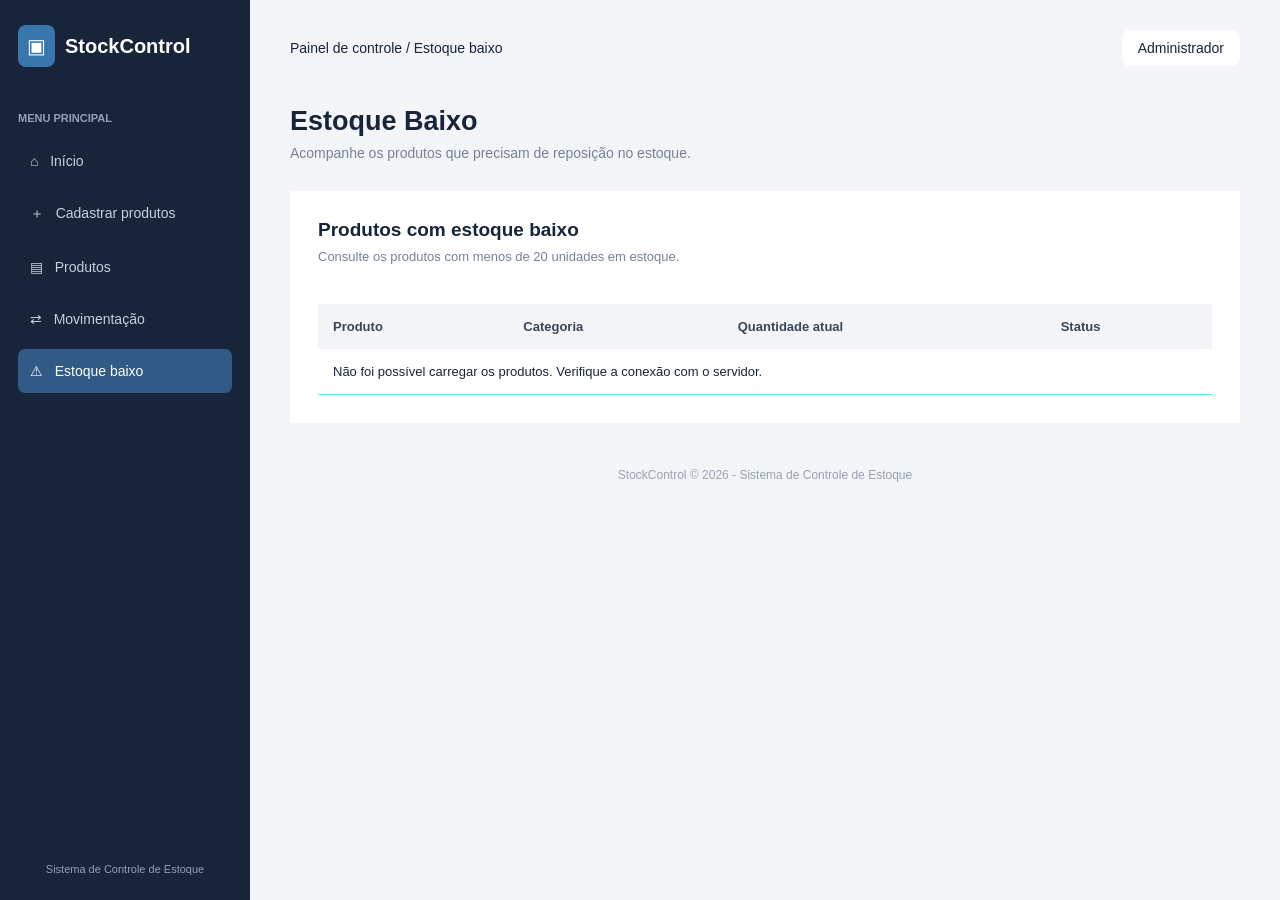
<file: estoque-baixo.html>
<!DOCTYPE html>
<html lang="pt-br">
<head>
    <meta charset="UTF-8">
    <meta name="viewport" content="width=device-width, initial-scale=1.0">
    <title>Estoque Baixo - StockControl</title>
    <link rel="stylesheet" href="style.css">
</head>
<body>

    <div class="container">

        <!-- MENU LATERAL -->
         <aside class="sidebar">

            <div class="logo">
                <span class="logo-icon">▣</span>
                <h2>StockControl</h2>
            </div>

            <nav>
                <p class="menu-title">MENU PRINCIPAL</p>

                <a href="index.html">⌂ &nbsp; Início</a>
                <a href="cadastro.html">＋ &nbsp; Cadastrar produtos</a>
                <a href="produtos.html">▤ &nbsp; Produtos</a>
                <a href="movimentacao.html">⇄ &nbsp; Movimentação</a>
                <a href="estoque-baixo.html" class="active">⚠ &nbsp; Estoque baixo</a>

            </nav>

            <div class="sidebar-footer">
                Sistema de Controle de Estoque
            </div>
         </aside>

         <!-- CONTEUDO PRINCIPAL -->
          <main class="main-content">

            <header class="topbar">
                <span>Painel de controle / Estoque baixo</span>
                <span class="user">Administrador</span>
            </header>

            <section class="welcome">
                <h1>Estoque Baixo</h1>

                <p>
                    Acompanhe os produtos que precisam de reposição no estoque.
                </p>
            </section>

            <!-- LISTAGEM DE ESTOQUE BAIXO -->
             <section class="products-container">
                <div class="products-header">
                    <div>
                        <h2> Produtos com estoque baixo</h2>
                        <p class="section-description">
                            Consulte os produtos com menos de 20 unidades em estoque.
                        </p>
                    </div>
                </div>

                <!-- TABELA -->
                 <div class="table-container">

                    <table>
                        <thead>
                            <tr>
                                <th>Produto</th>
                                <th>Categoria</th>
                                <th>Quantidade atual</th>
                                <th>Status</th>
                            </tr>
                        </thead>

                        <tbody id="lista-estoque-baixo">
                            <!-- Produtos com menos de 20 unidades -->
                        </tbody>

                    </table>

                    <div class="empty-message">
                        <span>⚠</span>
                        <h3>Nenhum produto com estoque baixo</h3>
                        <p>
                            Os produtos com menos de 20 unidades aparecerão aqui.
                        </p>
                    </div>
                 </div>
             </section>

             <footer>
                StockControl © 2026 - Sistema de Controle de Estoque
             </footer>
          </main>
    </div>

    <!-- INTEGRAÇÃO COM O BACKEND -->
    <script>
        const LIMITE_ESTOQUE_BAIXO = 20;

        async function carregarEstoqueBaixo() {
            const tabela = document.getElementById("lista-estoque-baixo");
            const mensagemVazia = document.querySelector(".empty-message");

            try {
                const resposta = await fetch("http://localhost:8080/api/produtos");

                if (!resposta.ok) {
                    throw new Error("Erro ao consultar os produtos.");
                }

                const produtos = await resposta.json();

                const produtosBaixos = produtos.filter(produto =>
                    Number.isInteger(produto.quantidade) &&
                    produto.quantidade >= 0 &&
                    produto.quantidade < LIMITE_ESTOQUE_BAIXO
                );

                tabela.innerHTML = "";

                if (produtosBaixos.length === 0) {
                    mensagemVazia.style.display = "";
                    return;
                }

                mensagemVazia.style.display = "none";

                produtosBaixos.forEach(produto => {
                    const linha = document.createElement("tr");

                    const nome = document.createElement("td");
                    nome.textContent = produto.nome ?? "";

                    const categoria = document.createElement("td");
                    categoria.textContent = produto.categoria ?? "";

                    const quantidade = document.createElement("td");
                    quantidade.textContent = produto.quantidade;

                    const status = document.createElement("td");
                    status.textContent = produto.quantidade === 0
                        ? "Sem estoque"
                        : "Estoque baixo";

                    linha.append(nome, categoria, quantidade, status);
                    tabela.appendChild(linha);
                });

            } catch (erro) {
                console.error("Erro ao carregar estoque baixo:", erro);
                tabela.innerHTML = "";
                mensagemVazia.style.display = "none";

                const linha = document.createElement("tr");
                const celula = document.createElement("td");
                celula.colSpan = 4;
                celula.textContent =
                    "Não foi possível carregar os produtos. Verifique a conexão com o servidor.";

                linha.appendChild(celula);
                tabela.appendChild(linha);
            }
        }

        carregarEstoqueBaixo();
    </script>

</body>
</html>
</file>
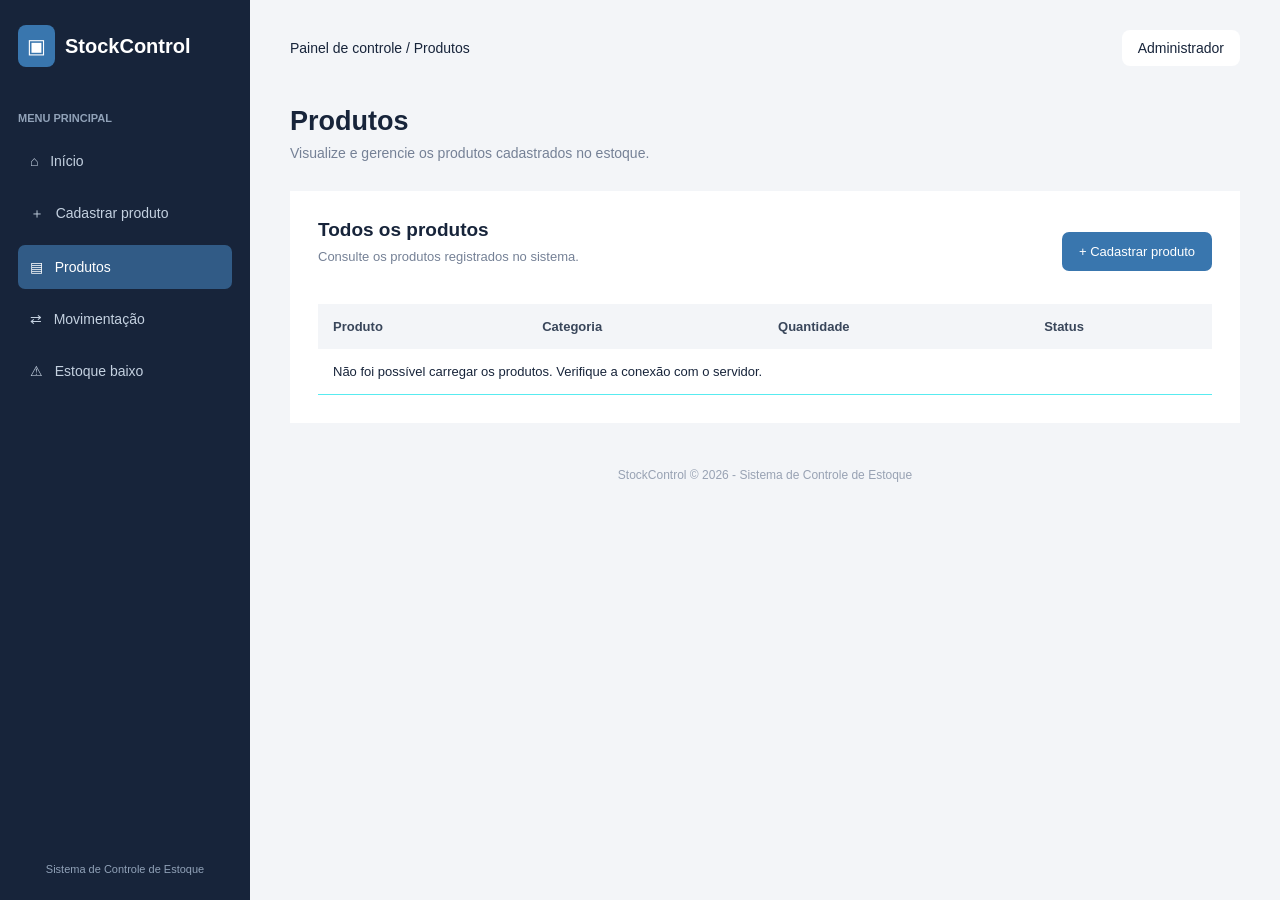
<file: produtos.html>
<!DOCTYPE html>
<html lang="pt-br">
<head>
    <meta charset="UTF-8">
    <meta name="viewport" content="width=device-width, initial-scale=1.0">
    <title>Produtos - StockControl</title>
    <link rel="stylesheet" href="style.css">
</head>
<body>

    <div class="container">

        <!-- MENU LATERAL -->
         <aside class="sidebar">

            <div class="logo">
                <span class="logo-icon">▣</span>
                <h2>StockControl</h2>
            </div>

            <nav>
                <p class="menu-title">MENU PRINCIPAL</p>

                <a href="index.html">⌂ &nbsp; Início</a>
                <a href="cadastro.html">＋ &nbsp; Cadastrar produto</a>
                <a href="produtos.html" class="active">▤ &nbsp; Produtos</a>
                <a href="movimentacao.html">⇄ &nbsp; Movimentação</a>
                <a href="estoque-baixo.html">⚠ &nbsp; Estoque baixo</a>
            </nav>

            <div class="sidebar-footer">
                Sistema de Controle de Estoque
            </div>
         </aside>

         <!-- CONTEÚDO PRINCIPAL -->
          <main class="main-content">

            <header class="topbar">
                <span>Painel de controle / Produtos</span>
                <span class="user">Administrador</span>
            </header>

            <section class="welcome">
                <h1>Produtos</h1>
                <p>Visualize e gerencie os produtos cadastrados no estoque.</p>
            </section>

            <!-- LISTAGEM DE PRODUTOS -->
            <section class="products-container">

                <div class="products-header">
                    <div>
                        <h2>Todos os produtos</h2>
                        <p class="section-description">
                            Consulte os produtos registrados no sistema.
                        </p>
                    </div>

                    <a href="cadastro.html" class="btn-new-product">
                        + Cadastrar produto
                    </a>
                </div>

                <!-- TABELA -->
                <div class="table-container">
                    <table>
                        <thead>
                            <tr>
                                <th>Produto</th>
                                <th>Categoria</th>
                                <th>Quantidade</th>
                                <th>Status</th>
                            </tr>
                        </thead>

                        <tbody id="lista-produtos">
                            <!-- Produtos inseridos automaticamente -->
                        </tbody>
                    </table>

                    <div class="empty-message">
                        <span>▤</span>
                        <h3>Nenhum produto cadastrado</h3>
                        <p>
                            Os produtos adicionados ao estoque aparecerão aqui.
                        </p>
                    </div>
                </div>

            </section>

            <footer>StockControl © 2026 - Sistema de Controle de Estoque</footer>

          </main>
    </div>

    <script>
        async function carregarProdutos() {
            const tabela = document.getElementById("lista-produtos");
            const mensagemVazia = document.querySelector(".empty-message");

            try {
                const resposta = await fetch("http://localhost:8080/api/produtos");

                if (!resposta.ok) {
                    throw new Error("Erro ao buscar produtos.");
                }

                const produtos = await resposta.json();

                tabela.innerHTML = "";

                if (produtos.length === 0) {
                    mensagemVazia.style.display = "";
                    return;
                }

                mensagemVazia.style.display = "none";

                produtos.forEach(produto => {
                    const linha = document.createElement("tr");

                    const nome = document.createElement("td");
                    nome.textContent = produto.nome ?? "";

                    const categoria = document.createElement("td");
                    categoria.textContent = produto.categoria ?? "";

                    const quantidade = document.createElement("td");
                    quantidade.textContent = produto.quantidade;

                    const status = document.createElement("td");

                    if (produto.quantidade === 0) {
                        status.textContent = "Sem estoque";
                    } else if (produto.quantidade < 20) {
                        status.textContent = "Estoque baixo";
                    } else {
                        status.textContent = "Normal";
                    }

                    linha.append(nome, categoria, quantidade, status);
                    tabela.appendChild(linha);
                });

            } catch (erro) {
                console.error("Erro ao carregar produtos:", erro);
                tabela.innerHTML = "";
                mensagemVazia.style.display = "none";

                const linha = document.createElement("tr");
                const celula = document.createElement("td");

                celula.colSpan = 4;
                celula.textContent =
                    "Não foi possível carregar os produtos. Verifique a conexão com o servidor.";

                linha.appendChild(celula);
                tabela.appendChild(linha);
            }
        }

        carregarProdutos();
    </script>

</body>
</html>
</file>
<file: style.css>
/* CONFIGURAÇÕES GERAIS */
* {
    margin: 0;
    padding: 0;
    box-sizing: border-box;
    font-family: Arial, sans-serif;
}

body {
    background-color: #F3F5F8;
    color: #17243A;
}

.container {
    display: flex;
    min-height: 100vh;
}

/* MENU LATERAL */
.sidebar {
    width: 250px;
    background-color: #17243A;
    color: white;
    padding: 25px 18px;
    display: flex;
    flex-direction: column;
}

.logo {
    display: flex;
    align-items: center;
    gap: 10px;
    margin-bottom: 45px;
}

.logo h2 {
    font-size: 20px;
}

.logo-icon {
    background-color: #3976AE;
    padding: 9px;
    border-radius: 8px;
    font-size: 20px;
}

.menu-title {
    color: #91A2B8;
    font-size: 11px;
    font-weight: bold;
    margin-bottom: 15px;
}

.sidebar nav a {
    display: block;
    text-decoration: none;
    color: #C4D1E0;
    padding: 14px 12px;
    margin-bottom: 8px;
    border-radius: 7px;
    font-size: 14px;
    transition: 0.2s;
}

.sidebar nav a:hover,
.sidebar nav a.active {
    background-color: #315B86;
    color: white;
}

.sidebar-footer {
    margin-top: auto;
    color: #91A2B8;
    font-size: 11px;
    text-align: center;
    padding-top: 20px;
}

/* CONTEÚDO PRINCIPAL */
.main-content {
    flex: 1;
    padding: 30px 40px;
}

.topbar {
    display: flex;
    justify-content: space-between;
    align-items: center;
    margin-bottom: 40px;
    font-size: 14px;
}

.user {
    background-color: white;
    padding: 10px 16px;
    border-radius: 8px;
}

/* BOAS-VINDAS */
.welcome {
    margin-bottom: 30px;
}

.welcome h1 {
    font-size: 27px;
    margin-bottom: 8px;
}

.welcome p {
    color: #758196;
    font-size: 14px;
}

/* CARDS DE INFORMAÇÕES */
.statistics {
    display: grid;
    grid-template-columns: repeat(3,1fr);
    gap: 20px;
    margin-bottom: 40px;
}

.stat-card {
    background-color: white;
    padding: 23px;
    border-radius: 12px;
    display: flex;
    align-items: center;
    gap: 17px;
    box-shadow: 0 2px 8px rgba(0,0,0,0.04);
}

.stat-card p {
    color: #758196;
    font-size: 13px;
    margin-bottom: 8px;
}

.stat-card h2 {
    font-size: 25px;
}

.stat-icon {
    padding: 13px;
    border-radius: 10px;
    font-size: 23px;
}

.blue {
    background-color: #E5EFFA;
    color: #3976AE;
}

.green {
    background-color: #E2F4E9;
    color: #21865D;
}

.orange {
    background-color: #FFF0DC;
    color: #D18B32;
}

/* ACESSOS RÁPIDOS */
.quick-access h2 {
    font-size: 20px;
    margin-bottom: 8px;
}

.section-description {
    color: #758196;
    font-size: 13px;
    margin-bottom: 20px;
}

.access-grid {
    display: grid;
    grid-template-columns: repeat(2,1fr);
    gap: 18px;
}

.access-card {
    background-color: white;
    border: 1px solid #E8EBF0;
    border-radius: 12px;
    padding: 23px;
    text-align: left;
    cursor: pointer;
    transition: 0.2s;
}

.access-card:hover {
    border-color: #3976AE;
    transform: translateY(-3px);
}

.access-card span {
    color: #3976AE;
    font-size: 27px;
}

.access-card h3 {
    margin: 12px 0 7px;
    font-size: 16px;
}

.access-card p {
    color: #758196;
    font-size: 13px;
}

/* RODAPÉ */
footer {
    margin-top: 45px;
    text-align: center;
    color: #98A2B3;
    font-size: 12px;
}

/* RESPONSITIVIDADE */
@media (max-width: 850px) {
    .statistics {
        grid-template-columns: 1fr;
    }

    .main-content {
        padding: 25px 20px;
    }
}

@media (max-width: 600px) {
    .sidebar {
        width: 180px;
        padding: 18px 10px;
    }

    .logo h2 {
        font-size: 15px;
    }

    .access-grid {
        grid-template-columns: 1fr;
    }
}

/* TELA DE CADASTRO */

.form-container {
    background-color: white;
    padding: 30px;
    border-radius: 12px;
    max-width: 750px;
    box-shadow: 0 2px 8px rgba(0,0,0,0.4);
}

.form-container h2{
    font-size: 19px;
    margin-bottom: 8px;
}

.form-group {
    display: flex;
    flex-direction: column;
    margin-bottom: 22px;
}

.form-group input,
.form-group select {
    padding: 13px;
    border: 1px solid #DCE1E8;
    border-radius: 7px;
    font-size: 14px;
    outline: none;
    background-color: white;
}

.form-group input:focus,
.form-group select:focus {
    border-color: #3976AE;
}

.form-buttons {
    display: flex;
    justify-content: flex-end;
    gap: 12px;
    margin-top: 30px;
}

.form-buttons button {
    padding: 13px 20px;
    border-radius: 7px;
    font-size: 14px;
    cursor: pointer;
    border: none;
}

.btn-clear {
    background-color: #E9EDF2;
    color: #39465A;
}

.btn-save {
    background-color: #3976AE;
    color: white;
}

.btn-save:hover {
    background-color: #285D8E;
}

/* TELA DE PRODUTOS */

.products-container {
    background-color: white;
    padding: 28px;
    border-color: 12px;
    box-shadow: 0 2px 8px egba(0,0,0,0.04);
}

.products-header {
    display: flex;
    justify-content: space-between;
    align-items: center;
    margin-bottom: 20px;
}

.products-header h2 {
    font-size: 19px;
    margin-bottom: 8px;
}

.btn-new-product {
    background-color: #3976AE;
    color: white;
    padding: 12px 17px;
    border-radius: 7px;
    text-decoration: none;
    font-size: 13px;
}

.btn-new-product:hover {
    background-color: #285D8E;
}

.table-container {
    width: 100%;
    overflow: auto;
}

table {
    width: 100%;
    border-collapse: collapse;
}

th {
    background-color: #F3F5F8;
    color: #39465A;
    padding: 15px;
    text-align: left;
    font-size: 13px;
}

td {
    padding: 15px;
    border-bottom: 1px solid #58EBF0;
    font-size: 13px;
}

.empty-message {
    text-align: center;
    padding: 45px 15px;
}

.empty-message span {
    font-size: 35px;
    color: #3976AE;
}

.empty-message h3 {
    margin: 12px 0 8px;
    font-size: 17px;
}

.empty-message p {
    color: #758196;
    font-size: 13px;
}

.access-card {
    display: block;
    text-decoration: none;
    color: inherit;
    width: 100%;
}

/* TELA DE MOVIMENTAÇÃO */

.movement-container {
    background-color: white;
    padding: 30px;
    border-radius: 12px;
    max-width: 750px;
    box-shadow: 0 2px 8px rgba(0,0,0,0.04);
}

.moviment-container h2 {
    font-size: 19px;
    margin-bottom: 8px;
}

/* RESPONSIVIDADE PARA CELULARES */

@media (max-width: 600px) {
    /* ESTRUTURA GERAL */
    .container {
        flex-direction: column;
    }

    .main-content {
        width: 100%;
        min-width: 0;
        padding: 20px 15px;
    }

    /* MENU LATERAL */
    .sidebar {
        width: 100%;
        padding: 15px;
    }

    .logo {
        margin-bottom: 18px;
    }

    .logo h2 {
        font-size: 18px;
    }

    .menu-title {
        margin-bottom: 8px;
    }

    .sidebar nav {
        display: flex;
        flex-wrap: wrap;
        gap: 5px;
    }

    .sidebar nav a {
        font-size: 12px;
        padding: 10px 8px;
        margin-bottom: 0;
    }

    .sidebar-footern{
        display: none;
    }

    /* CABEÇALHO */
    .topbar {
        margin-bottom: 25px;
        font-size: 12px;
        gap: 10px;
    }

    .user {
        padding: 8px 10px;
        white-space: nowrap;
    }

    /* BOAS VINDAS */
    .welcome h1 {
        font-size: 23px;
    }

    .welcome p {
        font-size: 13px;
        line-height: 1.5;
    }

    /* CARDS */
    .statistics {
    grid-template-columns: 1fr;
    gap: 12px;

     }

     .stat-card {
        padding: 18px;
     }

     /* ACESSOS RAPIDOS */
     .access-grid {
        grid-template-columns: 1fr;
        gap: 12px;
     }

     .access-card {
        padding: 18px;
     }

     /* FORMULÁRIOS */
     .form-container,
     .movement-container {
        width: 100%;
        max-width: 100%;
        padding: 20px 15px;
     }

     .form-buttons {
        flex-direction: column;
     }

     .form-buttons button {
        width: 100%;
     }

     /* LISTAGEM DE PRODUTOS */
     .products-container {
        padding: 18px 12px;
     }

     .products-header {
        flex-direction: column;
        align-items: flex-start;
        gap: 15px;
     }

     .btn-new-product {
        display: inline-block;
     }

     /* TABELAS */
     .table-container {
        width: 100%;
        overflow: auto;
     }

     table {
        min-width: 550px;
     }

     th,
     td {
        padding: 12px;
        white-space: nowrap;
     }

     /* RODAPÈ */
     footer {
        font-size: 11px;
        line-height: 1.5;
        margin-top: 30px;
     }
}

/* CELULARES MENORES */
@media (max-width: 380px) {
    .main-content {
        padding: 15px 10px;
    }

    .sidebar {
        padding: 12px 8px;
    }

    .sidebar nav a {
        font-size: 11px;
        padding: 9px 6px;
    }

    .welcome h1 {
        font-size: 21px;
    }

    .stat-card h2 {
        font-size: 22px;
    }
}
</file>
